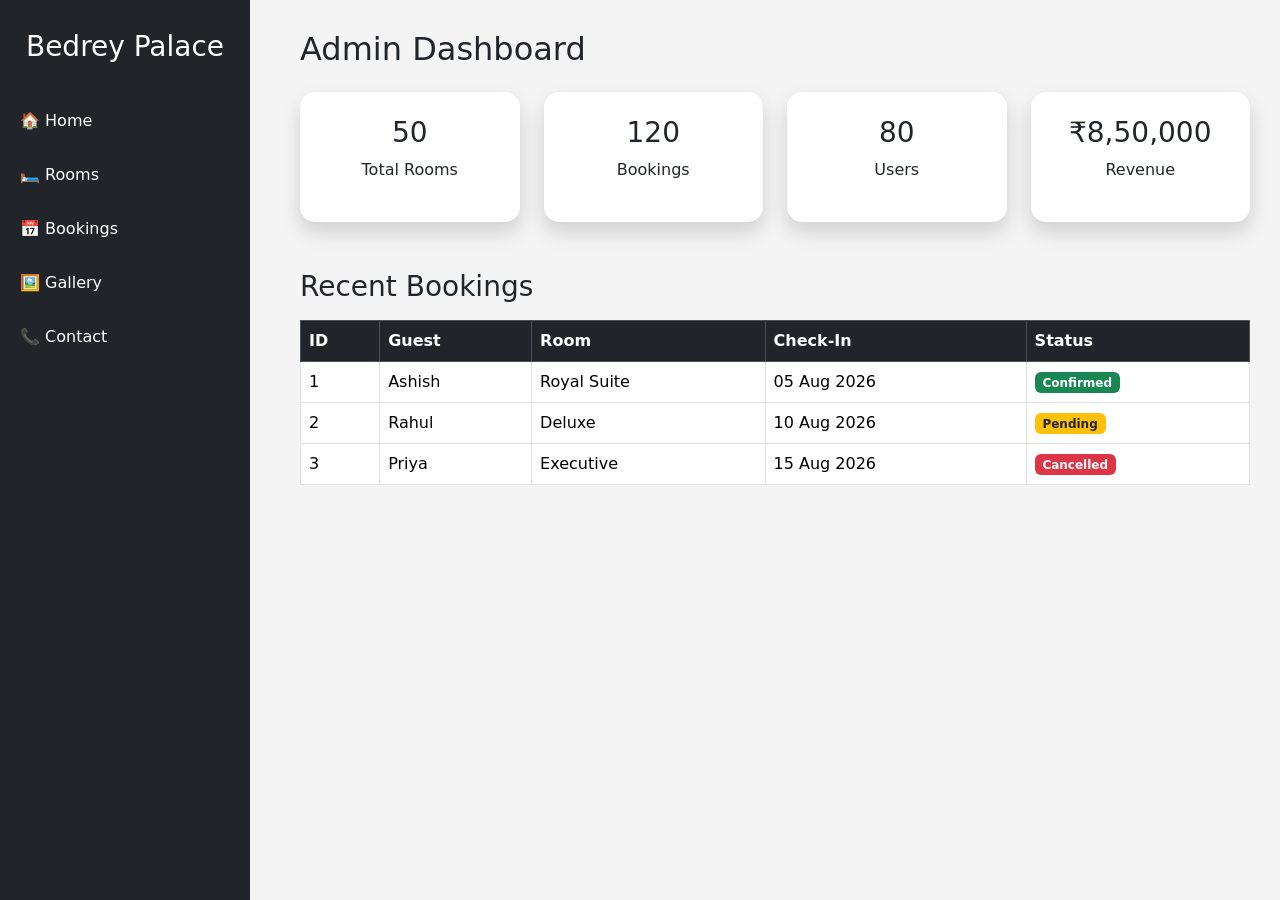
<file: templates/admin.html>
<!DOCTYPE html>
<html lang="en">

<head>

<meta charset="UTF-8">
<meta name="viewport" content="width=device-width, initial-scale=1.0">

<title>Admin Dashboard | Bedrey Palace</title>

<link href="https://cdn.jsdelivr.net/npm/bootstrap@5.3.7/dist/css/bootstrap.min.css" rel="stylesheet">

<style>

body{
    background:#f4f4f4;
}

.sidebar{
    width:250px;
    height:100vh;
    position:fixed;
    background:#212529;
    color:white;
    padding-top:30px;
}

.sidebar h3{
    text-align:center;
    margin-bottom:30px;
}

.sidebar a{
    display:block;
    color:white;
    padding:15px 20px;
    text-decoration:none;
}

.sidebar a:hover{
    background:#ffc107;
    color:black;
}

.content{
    margin-left:270px;
    padding:30px;
}

.card{
    border:none;
    border-radius:15px;
    box-shadow:0 10px 20px rgba(0,0,0,.15);
}

table{
    background:white;
}

</style>

</head>

<body>

<div class="sidebar">

<h3>Bedrey Palace</h3>

<a href="/">🏠 Home</a>

<a href="/rooms">🛏 Rooms</a>

<a href="/booking">📅 Bookings</a>

<a href="/gallery">🖼 Gallery</a>

<a href="/contact">📞 Contact</a>

</div>

<div class="content">

<h2 class="mb-4">Admin Dashboard</h2>

<div class="row">

<div class="col-md-3">

<div class="card text-center p-4">

<h3>50</h3>

<p>Total Rooms</p>

</div>

</div>

<div class="col-md-3">

<div class="card text-center p-4">

<h3>120</h3>

<p>Bookings</p>

</div>

</div>

<div class="col-md-3">

<div class="card text-center p-4">

<h3>80</h3>

<p>Users</p>

</div>

</div>

<div class="col-md-3">

<div class="card text-center p-4">

<h3>₹8,50,000</h3>

<p>Revenue</p>

</div>

</div>

</div>

<h3 class="mt-5">Recent Bookings</h3>

<table class="table table-bordered table-hover mt-3">

<thead class="table-dark">

<tr>

<th>ID</th>

<th>Guest</th>

<th>Room</th>

<th>Check-In</th>

<th>Status</th>

</tr>

</thead>

<tbody>

<tr>
<td>1</td>
<td>Ashish</td>
<td>Royal Suite</td>
<td>05 Aug 2026</td>
<td><span class="badge bg-success">Confirmed</span></td>
</tr>

<tr>
<td>2</td>
<td>Rahul</td>
<td>Deluxe</td>
<td>10 Aug 2026</td>
<td><span class="badge bg-warning text-dark">Pending</span></td>
</tr>

<tr>
<td>3</td>
<td>Priya</td>
<td>Executive</td>
<td>15 Aug 2026</td>
<td><span class="badge bg-danger">Cancelled</span></td>
</tr>

</tbody>

</table>

</div>

</body>

</html>
</file>
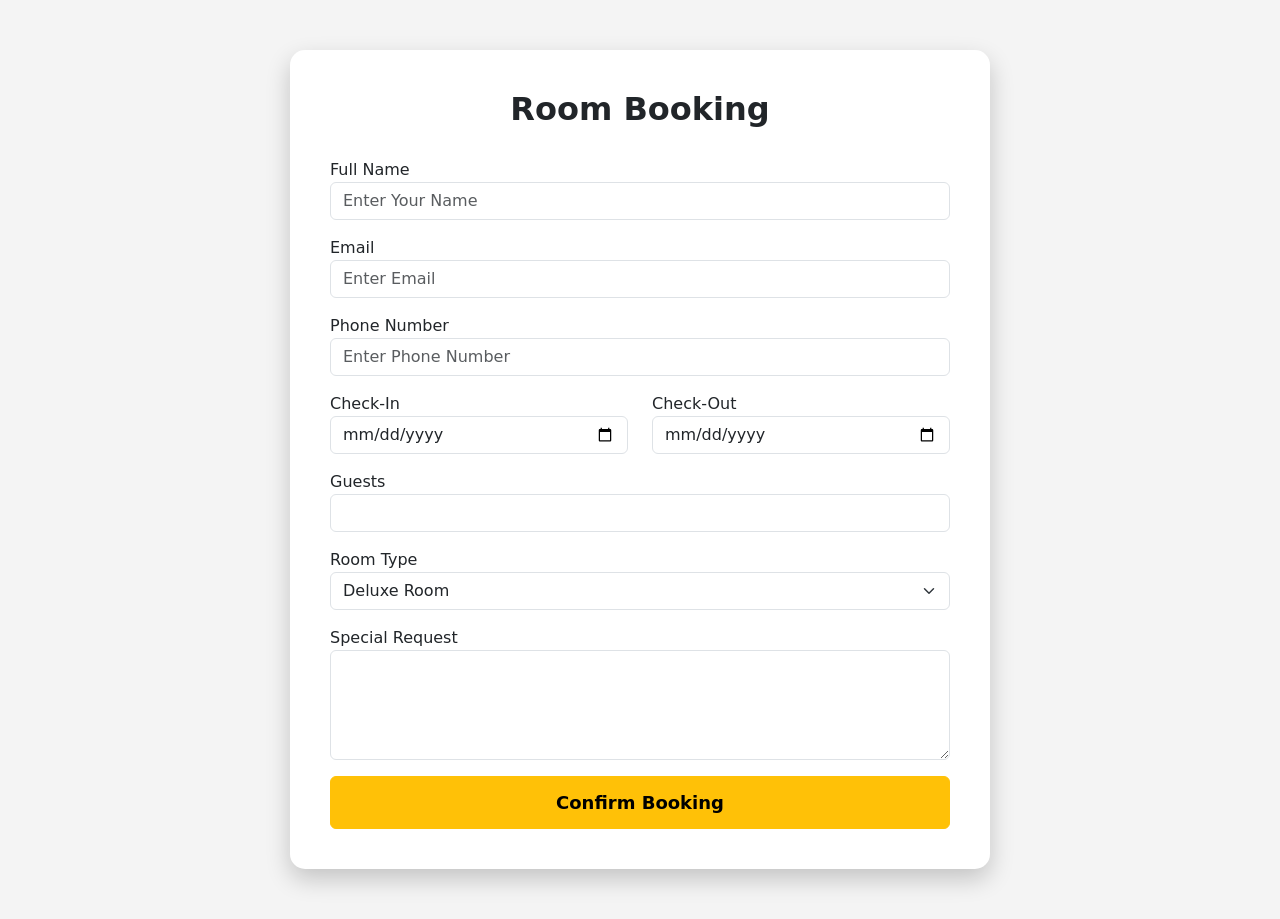
<file: templates/booking.html>
<!DOCTYPE html>
<html lang="en">

<head>

<meta charset="UTF-8">
<meta name="viewport" content="width=device-width, initial-scale=1.0">

<title>Book Room | Bedrey Palace</title>

<link href="https://cdn.jsdelivr.net/npm/bootstrap@5.3.7/dist/css/bootstrap.min.css" rel="stylesheet">

<style>

body{
    background:#f4f4f4;
}

.booking-section{
    max-width:700px;
    margin:50px auto;
    background:white;
    padding:40px;
    border-radius:15px;
    box-shadow:0 10px 25px rgba(0,0,0,.2);
}

h2{
    text-align:center;
    margin-bottom:30px;
    font-weight:bold;
}

.btn-warning{
    width:100%;
    padding:12px;
    font-size:18px;
    font-weight:bold;
}

</style>

</head>

<body>

<div class="booking-section">

<h2>Room Booking</h2>

<form>

<div class="mb-3">
<label>Full Name</label>
<input type="text" class="form-control" placeholder="Enter Your Name">
</div>

<div class="mb-3">
<label>Email</label>
<input type="email" class="form-control" placeholder="Enter Email">
</div>

<div class="mb-3">
<label>Phone Number</label>
<input type="text" class="form-control" placeholder="Enter Phone Number">
</div>

<div class="row">

<div class="col-md-6 mb-3">
<label>Check-In</label>
<input type="date" class="form-control">
</div>

<div class="col-md-6 mb-3">
<label>Check-Out</label>
<input type="date" class="form-control">
</div>

</div>

<div class="mb-3">
<label>Guests</label>
<input type="number" class="form-control" min="1" max="10">
</div>

<div class="mb-3">
<label>Room Type</label>

<select class="form-select">

<option>Deluxe Room</option>

<option>Executive Suite</option>

<option>Royal Suite</option>

</select>

</div>

<div class="mb-3">

<label>Special Request</label>

<textarea class="form-control" rows="4"></textarea>

</div>

<button class="btn btn-warning">

Confirm Booking

</button>

</form>

</div>

</body>

</html>
</file>
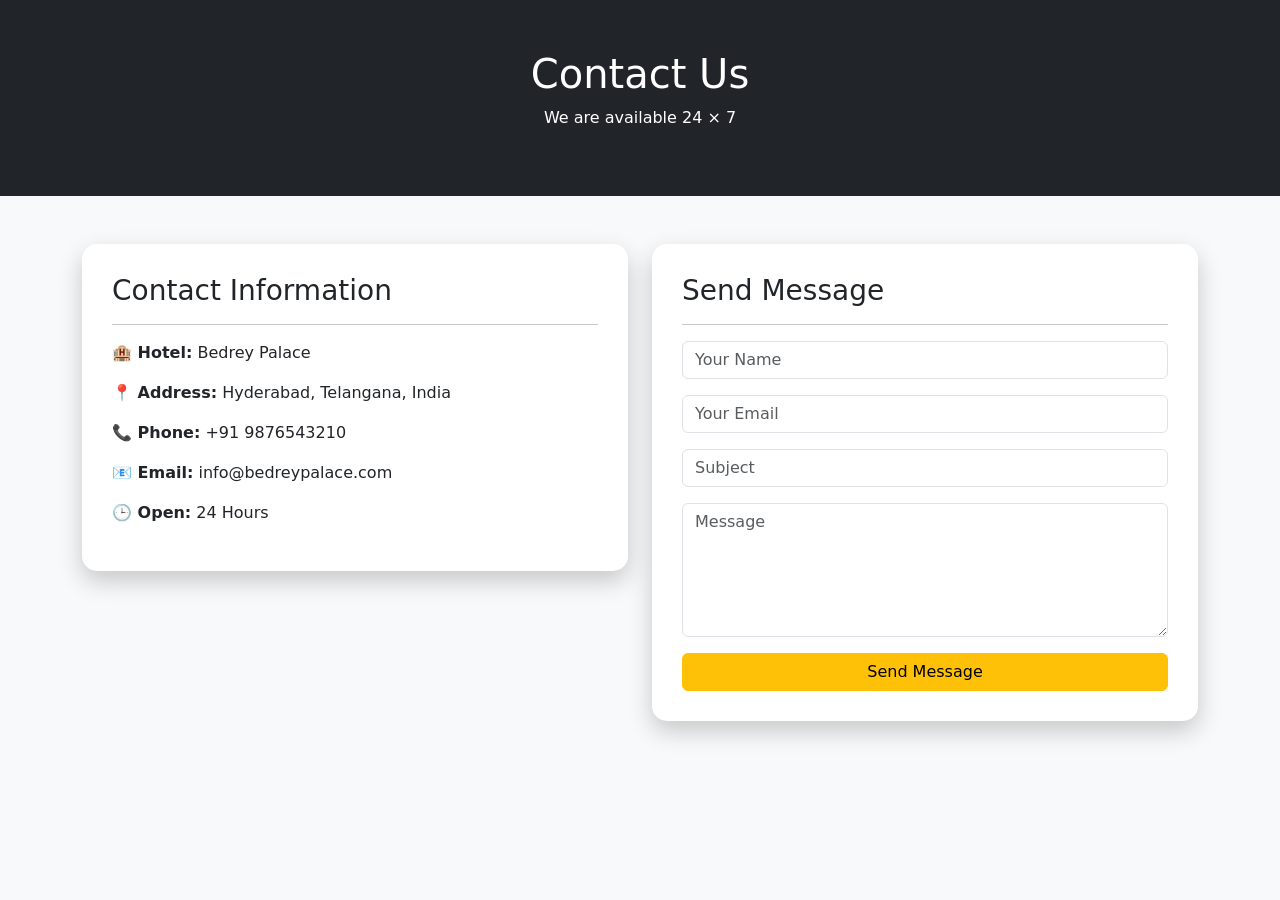
<file: templates/contact.html>
<!DOCTYPE html>
<html lang="en">

<head>

<meta charset="UTF-8">
<meta name="viewport" content="width=device-width, initial-scale=1.0">

<title>Contact | Bedrey Palace</title>

<link href="https://cdn.jsdelivr.net/npm/bootstrap@5.3.7/dist/css/bootstrap.min.css" rel="stylesheet">

<style>

body{
    background:#f8f9fa;
}

.contact-header{
    background:#212529;
    color:white;
    text-align:center;
    padding:50px;
}

.contact-box{
    background:white;
    padding:30px;
    border-radius:15px;
    box-shadow:0 10px 25px rgba(0,0,0,.2);
}

</style>

</head>

<body>

<div class="contact-header">

<h1>Contact Us</h1>

<p>We are available 24 × 7</p>

</div>

<div class="container py-5">

<div class="row">

<div class="col-lg-6">

<div class="contact-box">

<h3>Contact Information</h3>

<hr>

<p><strong>🏨 Hotel:</strong> Bedrey Palace</p>

<p><strong>📍 Address:</strong> Hyderabad, Telangana, India</p>

<p><strong>📞 Phone:</strong> +91 9876543210</p>

<p><strong>📧 Email:</strong> info@bedreypalace.com</p>

<p><strong>🕒 Open:</strong> 24 Hours</p>

</div>

</div>

<div class="col-lg-6">

<div class="contact-box">

<h3>Send Message</h3>

<hr>

<form>

<input type="text" class="form-control mb-3" placeholder="Your Name">

<input type="email" class="form-control mb-3" placeholder="Your Email">

<input type="text" class="form-control mb-3" placeholder="Subject">

<textarea class="form-control mb-3" rows="5" placeholder="Message"></textarea>

<button class="btn btn-warning w-100">

Send Message

</button>

</form>

</div>

</div>

</div>

</div>

</body>

</html>
</file>
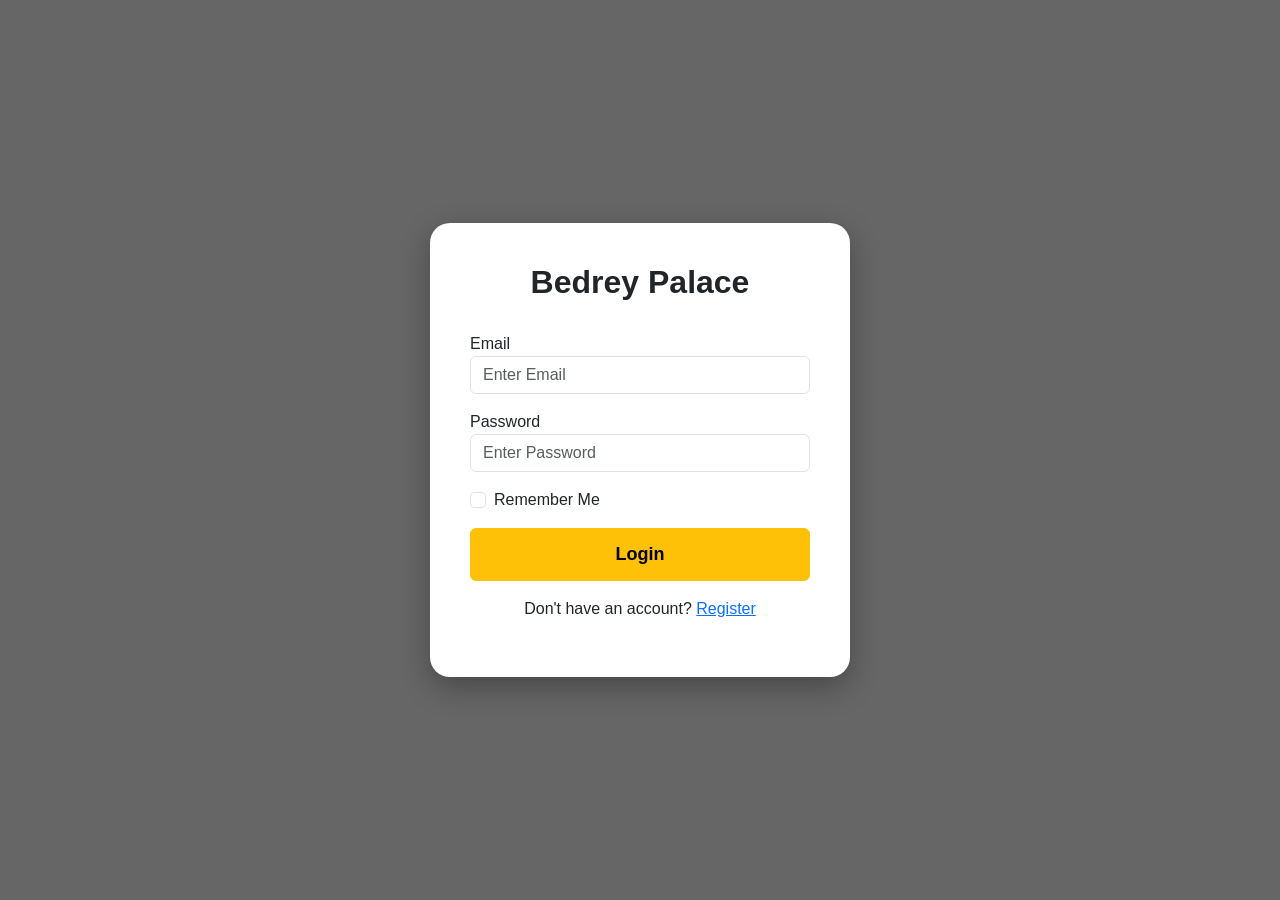
<file: templates/login.html>
<!DOCTYPE html>
<html lang="en">

<head>

<meta charset="UTF-8">
<meta name="viewport" content="width=device-width, initial-scale=1.0">

<title>Login | Bedrey Palace</title>

<link href="https://cdn.jsdelivr.net/npm/bootstrap@5.3.7/dist/css/bootstrap.min.css" rel="stylesheet">

<link href="https://cdnjs.cloudflare.com/ajax/libs/font-awesome/6.6.0/css/all.min.css" rel="stylesheet">

<style>

body{

background:linear-gradient(rgba(0,0,0,.6),rgba(0,0,0,.6)),
url("https://images.unsplash.com/photo-1566073771259-6a8506099945?w=1600");

background-size:cover;
background-position:center;

height:100vh;

display:flex;

justify-content:center;

align-items:center;

font-family:Poppins,sans-serif;

}

.login-box{

width:420px;

background:white;

padding:40px;

border-radius:20px;

box-shadow:0 10px 30px rgba(0,0,0,.3);

}

h2{

text-align:center;

margin-bottom:30px;

font-weight:bold;

}

.btn-warning{

width:100%;

padding:12px;

font-size:18px;

font-weight:600;

}

</style>

</head>

<body>

<div class="login-box">

<h2>Bedrey Palace</h2>

<form>

<div class="mb-3">

<label>Email</label>

<input type="email"
class="form-control"
placeholder="Enter Email">

</div>

<div class="mb-3">

<label>Password</label>

<input type="password"
class="form-control"
placeholder="Enter Password">

</div>

<div class="mb-3 form-check">

<input type="checkbox"
class="form-check-input">

<label class="form-check-label">

Remember Me

</label>

</div>

<button class="btn btn-warning">

Login

</button>

<p class="text-center mt-3">

Don't have an account?

<a href="/register">

Register

</a>

</p>

</form>

</div>

</body>

</html>
</file>
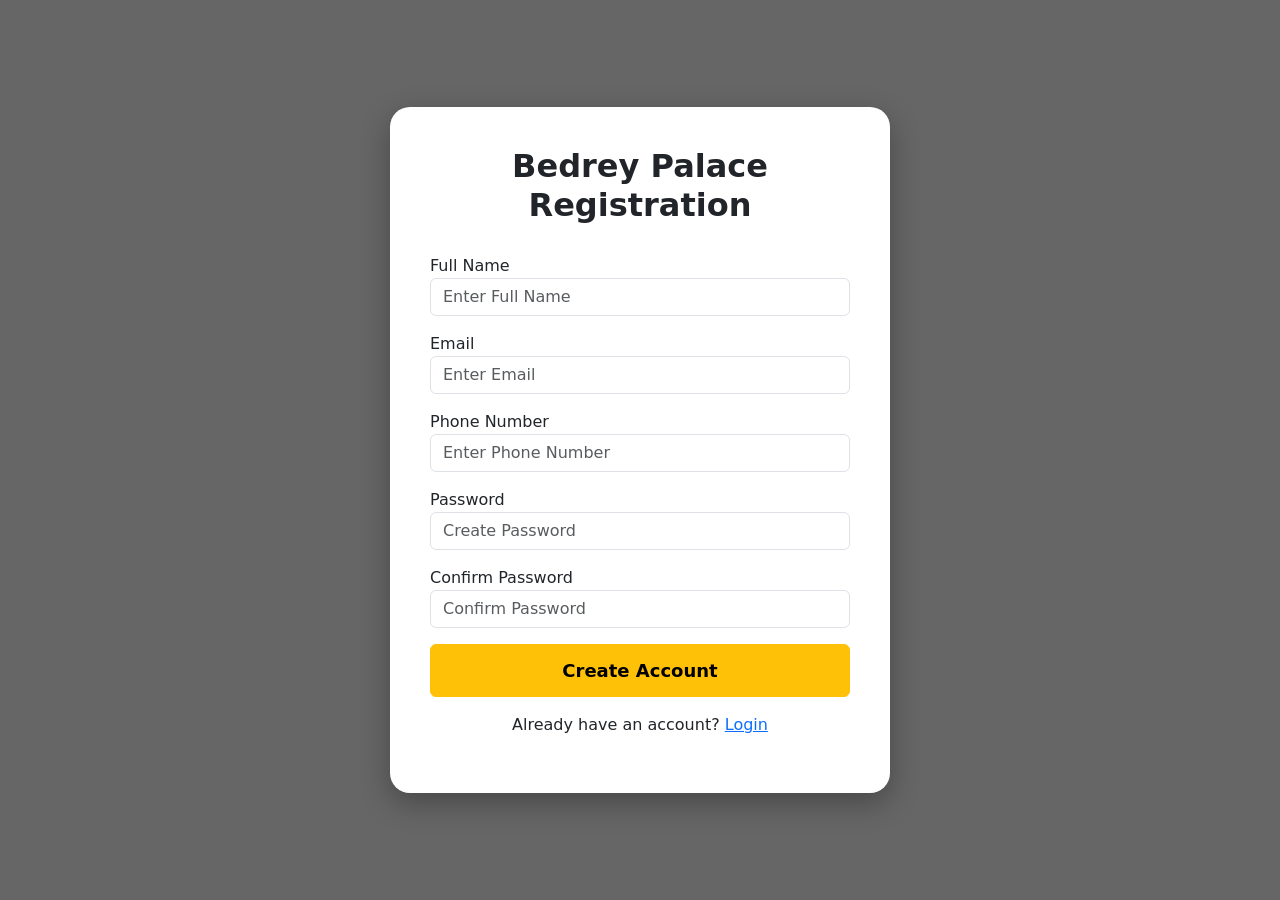
<file: templates/register.html>
<!DOCTYPE html>
<html lang="en">

<head>

    <meta charset="UTF-8">
    <meta name="viewport" content="width=device-width, initial-scale=1.0">

    <title>Register | Bedrey Palace</title>

    <link href="https://cdn.jsdelivr.net/npm/bootstrap@5.3.7/dist/css/bootstrap.min.css" rel="stylesheet">

    <link href="https://cdnjs.cloudflare.com/ajax/libs/font-awesome/6.6.0/css/all.min.css" rel="stylesheet">

    <style>

        body{
            background: linear-gradient(rgba(0,0,0,.6),rgba(0,0,0,.6)),
            url("https://images.unsplash.com/photo-1566073771259-6a8506099945?w=1600");
            background-size:cover;
            background-position:center;
            height:100vh;
            display:flex;
            justify-content:center;
            align-items:center;
        }

        .register-box{
            width:500px;
            background:white;
            padding:40px;
            border-radius:20px;
            box-shadow:0 10px 30px rgba(0,0,0,.3);
        }

        h2{
            text-align:center;
            margin-bottom:30px;
            font-weight:bold;
        }

        .btn-warning{
            width:100%;
            padding:12px;
            font-size:18px;
            font-weight:bold;
        }

    </style>

</head>

<body>

<div class="register-box">

<h2>Bedrey Palace Registration</h2>

<form>

<div class="mb-3">
<label>Full Name</label>
<input type="text" class="form-control" placeholder="Enter Full Name">
</div>

<div class="mb-3">
<label>Email</label>
<input type="email" class="form-control" placeholder="Enter Email">
</div>

<div class="mb-3">
<label>Phone Number</label>
<input type="text" class="form-control" placeholder="Enter Phone Number">
</div>

<div class="mb-3">
<label>Password</label>
<input type="password" class="form-control" placeholder="Create Password">
</div>

<div class="mb-3">
<label>Confirm Password</label>
<input type="password" class="form-control" placeholder="Confirm Password">
</div>

<button class="btn btn-warning">
Create Account
</button>

<p class="text-center mt-3">
Already have an account?
<a href="/login">Login</a>
</p>

</form>

</div>

</body>

</html>
</file>
